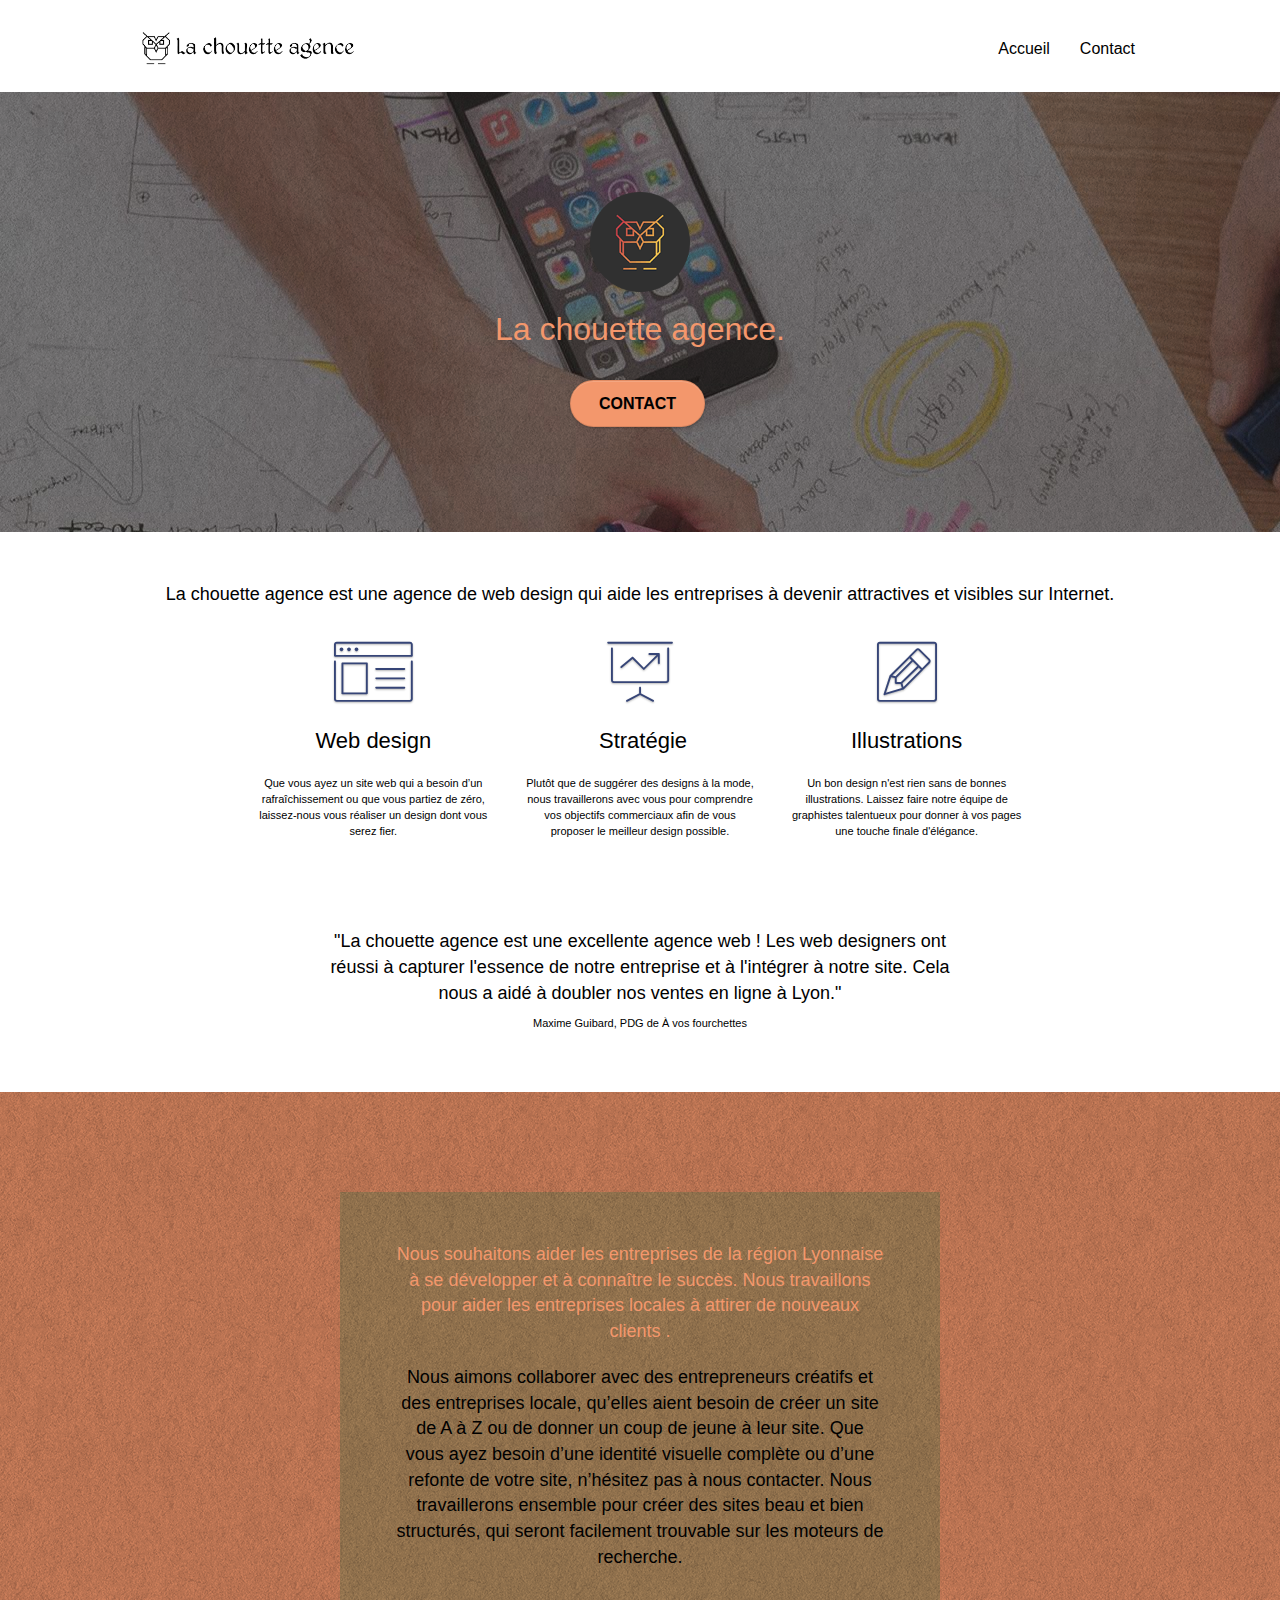
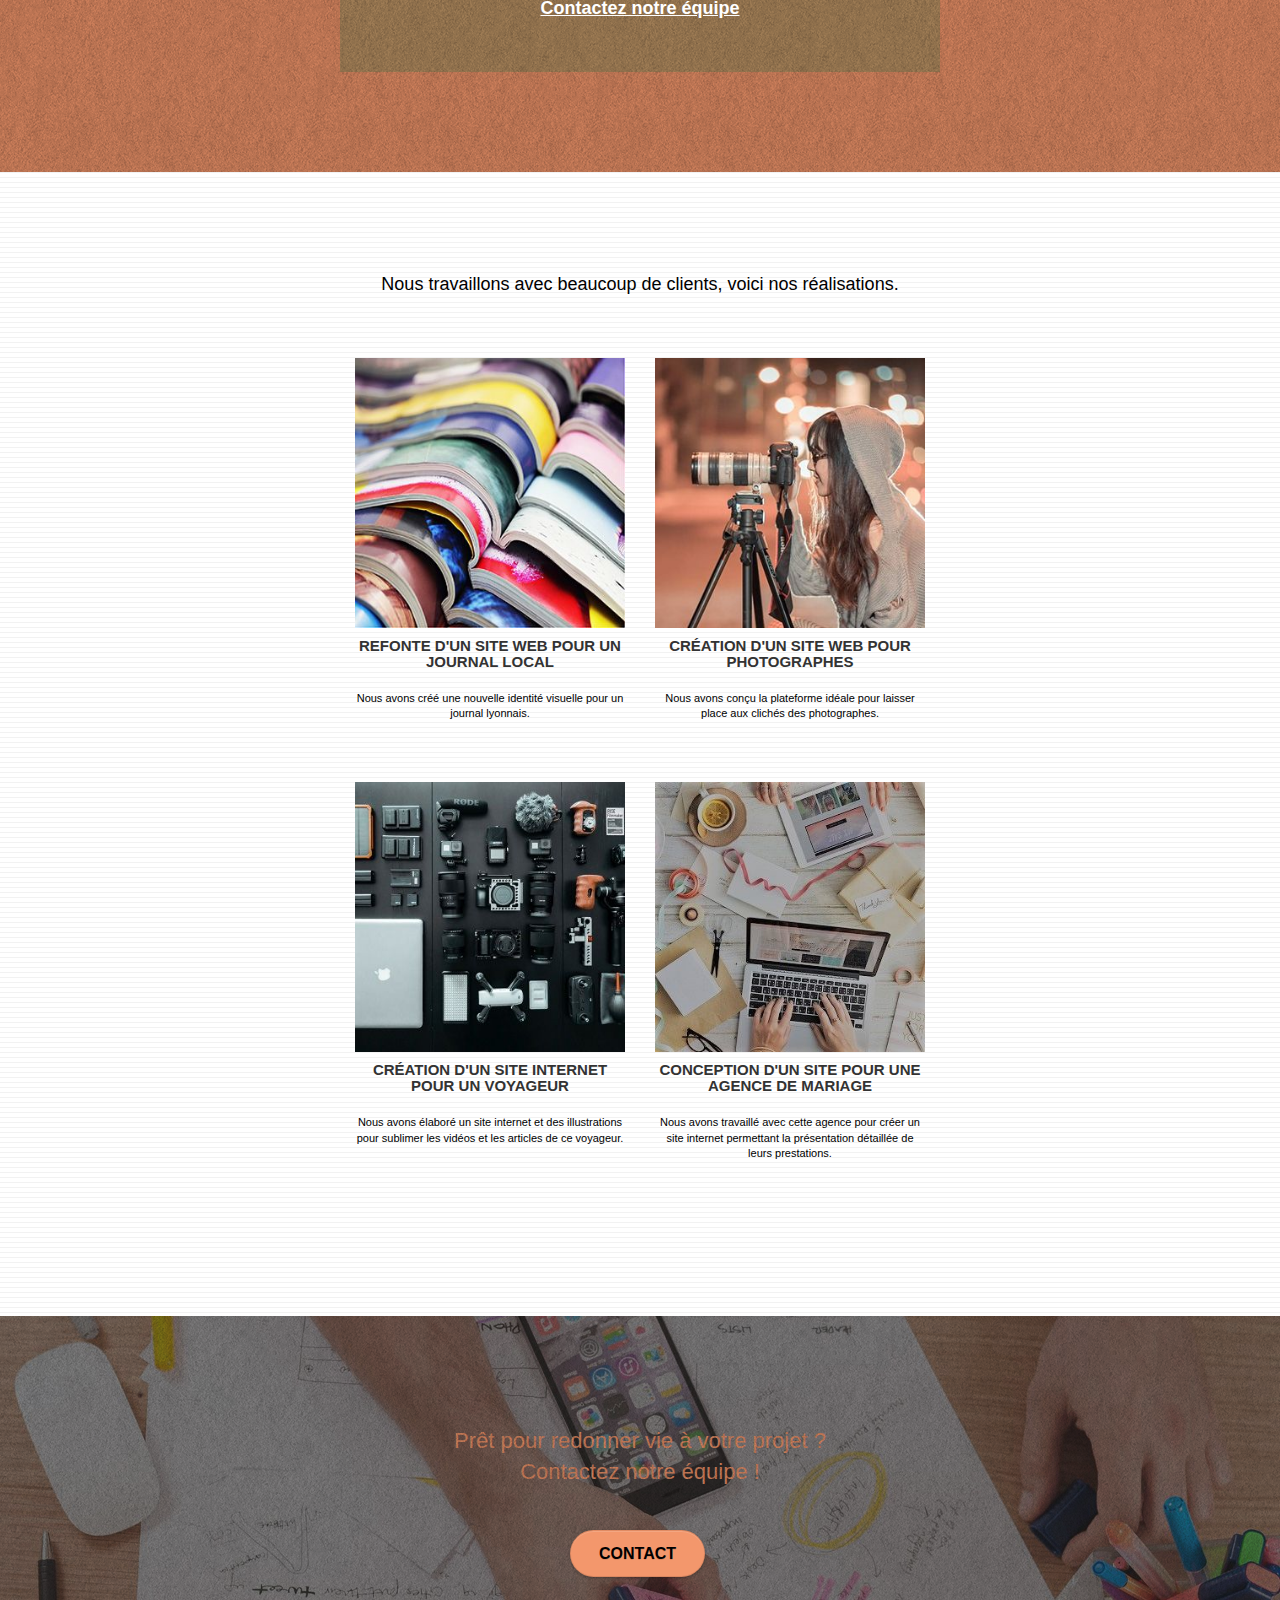
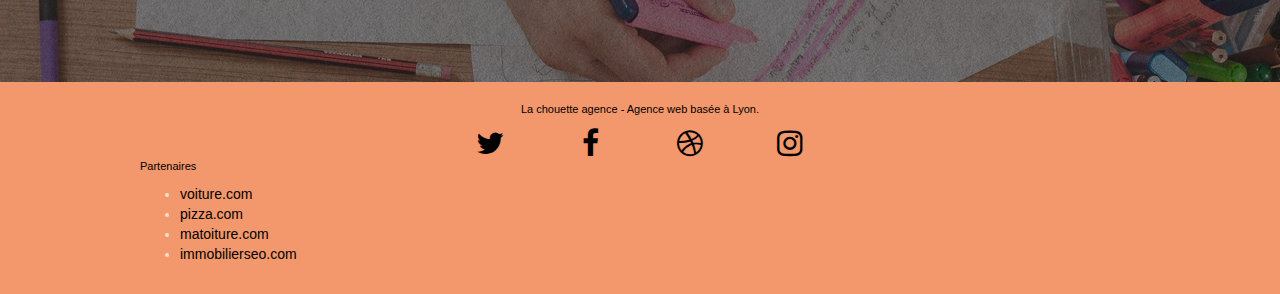
<file: index.html>
<!doctype html>
<html lang="fr">
<head>
	<meta name="google-site-verification" content="d9qYLQzMQh7ZYEFvmyrKRR0hZaMK66PVyfs9O30aYn4" />
    <meta charset="utf-8">
    <meta name="keywords" content="seo, google, site web, site internet, agence design paris, agence design, agence design,agence design,agence design,agence design,agence design,agence design,agence design,agence design">
    <meta name="description" content="La Chouette Agence est une agence webdesign basée à Lyon qui crée des sites internet sur mesure, au design moderne et épuré">
    <meta name="viewport" content="width=device-width, initial-scale=1.0, viewport-fit=cover">
    <link rel="shortcut icon" type="image/png" href="favicon.jpg">
    
	<link rel="stylesheet" type="text/css" href="./css/bootstrap.css">
	<link rel="stylesheet" type="text/css" href="style.css">
	<link rel="stylesheet" type="text/css" href="./css/font-awesome.css">
	<link rel="stylesheet" type="text/css" href="./css/et-line.css">
	
    <title>Agence de web design à Lyon - La Chouette Agence</title>
<!-- Analytics -->

<!-- Analytics END -->
    
</head>
<body>
<!-- Principal conteneur -->
<div class="page-container">
    
<!-- bloc-0 -->
<div class="bloc bgc-white l-bloc " id="bloc-0">
	<div class="container bloc-sm">

		<nav class="navbar row">
			<div class="navbar-header">
				<a class="navbar-brand" href="index.html"><img src="img/la-chouette-agence.png" alt="logo de la Chouette Agence, agence de web design" height="40" /></a>
				<button id="nav-toggle" type="button" class="ui-navbar-toggle navbar-toggle" data-toggle="collapse" data-target=".navbar-1">
					<span class="sr-only">Toggle navigation</span><span class="icon-bar"></span><span class="icon-bar"></span><span class="icon-bar"></span>
				</button>
			</div>
			<div class="collapse navbar-collapse navbar-1 special-dropdown-nav">
				<ul class="site-navigation nav navbar-nav">
					<li>
						<a href="index.html">Accueil</a>
					</li>
					<li>
						<a href="contact.html">Contact</a>
					</li>
				</ul>
			</div>
		</nav>
	</div>
</div>
<!-- bloc-0 END -->

<!-- bloc-1-presentation -->
<div class="bloc bgc-dark-slate-blue bg-banniere d-bloc bg-t-edge bloc-bg-texture texture-paper b-parallax" id="bloc-1-hero">
	<div class="container bloc-lg">
		<div class="row tight-width-whitespace">
			<div class="col-sm-12">
				<img src="img/logo.png" class="center-block image-resize-mode" width="100" alt="Logo de la Chouette Agence : chouette" />
				<h1 class="text-center hero-bloc-text tc-white ">
					La chouette agence.
				</h1>
				<div class="text-center">
					<a href="contact.html" class="btn btn-lg btn-clean btn-rd cta-hero btn-atomic-tangerine" id="cta-hero">Contact</a>
				</div>
			</div>
		</div>
	</div>
</div>
<!-- bloc-1-presentation END -->

<!-- bloc-2-services -->
<div class="bloc bgc-white l-bloc" id="bloc-2-services">
	<div class="container bloc-md">
		<div class="row">
			<div class="col-sm-12 text-center">
				<p class="citation">La chouette agence est une agence de web design qui aide les entreprises à devenir attractives et visibles sur Internet.</p>
			</div>
		</div>
		<div class="row voffset-lg med-width-whitespace">
			<div class="col-sm-4">
				<div class="text-center">
					<span class="et-icon-browser sm-shadow icon-dark-slate-blue icons icon-lg"></span>
				</div>
				<h2 class="mg-md text-center">
					Web design
				</h2>
				<p class="text-center ">
					Que vous ayez un site web qui a besoin d&rsquo;un rafraîchissement ou que vous partiez de zéro, laissez-nous vous réaliser un design dont vous serez fier.
				</p>
			</div>
			<div class="col-sm-4">
				<div class="text-center">
					<span class="et-icon-presentation sm-shadow icon-dark-slate-blue icons icon-lg"></span>
				</div>
				<h2 class="mg-md text-center">
					&nbsp;Stratégie
				</h2>
				<p class="text-center ">
					Plutôt que de suggérer des designs à la mode, nous travaillerons avec vous pour comprendre vos objectifs commerciaux afin de vous proposer le meilleur design possible.<br>
				</p>
			</div>
			<div class="col-sm-4">
				<div class="text-center">
					<span class="et-icon-edit sm-shadow icon-dark-slate-blue icons icon-lg"></span>
				</div>
				<h2 class="mg-md text-center">
					Illustrations
				</h2>
				<p class="text-center ">
					Un bon design n'est rien sans de bonnes illustrations. Laissez faire notre équipe de graphistes talentueux pour donner à vos pages une touche finale d'élégance.
				</p>
			</div>
		</div>
		<div class="row voffset-lg voffset">
			<div class="col-xs-12 col-md-8 col-md-offset-2 text-center">
				<p class="citation">"La chouette agence est une excellente agence web ! Les web designers ont réussi à capturer l'essence de notre entreprise et à l'intégrer à notre site. Cela nous a aidé à doubler nos ventes en ligne à Lyon."</p>
				<p class="citation2">Maxime Guibard, PDG de À vos fourchettes</p>
			</div>
		</div>
	</div>
</div>
<!-- bloc-2-services END -->

<!-- bloc-3-what-i-do -->
<div class="bloc tc-white bgc-atomic-tangerine bg-presentation d-bloc bloc-bg-texture texture-paper b-parallax" id="bloc-3-what-i-do">
	<div class="container bloc-lg">
		<div class="row tight-width-whitespace black-background">
			<div class="col-sm-12">
				<p class="mg-md text-center tc-white citation">
					Nous souhaitons aider les entreprises de la région Lyonnaise à se développer et à connaître le succès. Nous travaillons pour aider les entreprises locales à attirer de nouveaux clients .<br>
				</p>
				<p class="text-center white citation">
					Nous aimons collaborer avec des entrepreneurs créatifs et des entreprises locale, qu’elles aient besoin de créer un site de A à Z ou de donner un coup de jeune à leur site. Que vous ayez besoin d’une identité visuelle complète ou d’une refonte de votre site, n’hésitez pas à nous contacter. Nous travaillerons ensemble pour créer des sites beau et bien structurés, qui seront facilement trouvable sur les moteurs de recherche. <br><br><a class="ltc-white bold-link" href="contact.html">Contactez notre équipe</a><br>
				</p>
			</div>
		</div>
	</div>
</div>
<!-- bloc-3-what-i-do END -->

<!-- bloc-4-portfolio -->
<div class="bloc bgc-white bg-lines-h2-bg bg-repeat l-bloc" id="bloc-4-portfolio">
	<div class="container bloc-lg">
		<div class="row">
			<div class="col-sm-12 text-center">
				<p class="citation">Nous travaillons avec beaucoup de clients, voici nos réalisations.</p>
			</div>
		</div>
		<div class="row tight-width-whitespace portfolio-row">
			<div class="col-sm-6">
				<a href="#" data-lightbox="img/1.jpg" data-gallery-id="gallery-1" data-caption="Refonte d'un site web pour un journal local" data-frame="snapshot-lb"><img src="img/1.jpg" alt="Photographie de magazines ouverts " class="img-responsive portfolio-thumb" /></a>
				<h3 class="mg-md text-center">
					Refonte d'un site web pour un journal local
				</h3>
				<p class="text-center">
					Nous avons créé une nouvelle identité visuelle pour un journal lyonnais.
				</p>
			</div>
			<div class="col-sm-6">
				<a href="#" data-lightbox="img/2.jpg" data-gallery-id="gallery-1" data-caption="Création d'un site web pour photographes" data-frame="snapshot-lb"><img src="img/2.jpg" class="img-responsive portfolio-thumb" alt="Jeune femme photographe prennant une photo" /></a>
				<h3 class="mg-md text-center">
					Création d'un site web pour photographes
				</h3>
				<p class="text-center">
					Nous avons conçu la plateforme idéale pour laisser place aux clichés des photographes.
				</p>
			</div>
		</div>
		<div class="row tight-width-whitespace portfolio-row">
			<div class="col-sm-6">
				<a href="#" data-lightbox="img/3.jpg" data-gallery-id="gallery-1" data-caption="Création d'un site internet pour un voyageur" data-frame="snapshot-lb"><img src="img/3.jpg" class="img-responsive portfolio-thumb" alt="Matériel de photographie"/></a>
				<h3 class="mg-md text-center">
					Création d'un site internet pour un voyageur
				</h3>
				<p class="text-center">
					Nous avons élaboré un site internet et des illustrations pour sublimer les vidéos et les articles de ce voyageur.
				</p>
			</div>
			<div class="col-sm-6">
				<a href="#" data-lightbox="img/4.jpg" data-gallery-id="gallery-1" data-caption="Conception d'un site pour une agence de mariage" data-frame="snapshot-lb"><img src="img/4.jpg" class="img-responsive portfolio-thumb" alt="Photographie d'un bureau avec ordinateur" /></a>
				<h3 class="mg-md text-center">
					Conception d'un site pour une agence de mariage
				</h3>
				<p class="text-center">
					Nous avons travaillé avec cette agence pour créer un site internet permettant la présentation détaillée de leurs prestations.
				</p>
			</div>
		</div>
	</div>
</div>
<!-- bloc-4-portfolio END -->

<!-- bloc-5-cta -->
<div class="bloc bgc-dark-slate-blue bg-banniere d-bloc bloc-bg-texture texture-paper" id="bloc-5-cta">
	<div class="container bloc-lg">
		<div class="row">
			<h2 class="mg-md text-center tc-white">
				Prêt pour redonner vie à votre projet ?<br>Contactez notre équipe !
			</h2>
			<div class="col-sm-12 text-center">
				<a href="page2.html" class="btn btn-atomic-tangerine btn-clean btn-rd btn-lg cta-hero">Contact</a>
			</div>
		</div>
	</div>
</div>
<!-- bloc-5-cta END -->

<!-- Footer - bloc-8 -->
<div class="bloc bgc-atomic-tangerine d-bloc" id="bloc-8">
	<div class="container bloc-sm">
		<div class="row">
			<div class="col-sm-12">
				<p class="text-center white">
					La chouette agence - Agence web basée à Lyon.<br>
				</p>
				<div class="row row-no-gutters social">
					<div class="col-sm-3">
						<div class="text-center">
							<a class="social" href="index.html"><span class="fa fa-twitter icon-md"></span></a>
						</div>
					</div>
					<div class="col-sm-3">
						<div class="text-center">
							<a class="social" href="index.html"><span class="fa fa-facebook icon-md"></span></a>
						</div>
					</div>
					<div class="col-sm-3">
						<div class="text-center">
							<a class="social" href="index.html"><span class="fa fa-dribbble icon-md"></span></a>
						</div>
					</div>
					<div class="col-sm-3">
						<div class="text-center">
							<a class="social" href="index.html"><span class="fa fa-instagram icon-md"></span></a>
						</div>
					</div>
				</div>
				<div class="row">
					<div class="col-sm-4">
						<p>Partenaires</p>
							<ul>
								<li><a href="voiture.com">voiture.com</a></li>
								<li><a href="pizza.com">pizza.com</a></li>
								<li><a href="matoiture.com">matoiture.com</a></li>
								<li><a href="immobilierseo.com">immobilierseo.com</a></li>
							</ul>		
					</div>
				</div>
			</div>
		</div>
	</div>
</div>
<!-- Footer - bloc-8 END -->

</div>
<!-- Principal conteneur END -->

<script src="./js/jquery-2.1.0.js"></script>
<script src="./js/bootstrap.js"></script>
<script src="./js/blocs.js"></script>
<script src="./js/jquery.touchSwipe.js" defer></script>
<script src="./js/gmaps.js"></script>

</body>
</html>
</file>
<file: style.css>
body {
    margin: 0;
    padding: 0;
    background: #FFF;
    overflow-x: hidden;
    -webkit-font-smoothing: antialiased;
    -moz-osx-font-smoothing: grayscale;
}

a,
button {
    transition: all .3s ease-in-out;
    outline: none!important;
}

a:hover {
    text-decoration: none;
    cursor: pointer;
}

#page-loading-blocs-notifaction {
    position: fixed;
    top: 0;
    bottom: 0;
    width: 100%;
    z-index: 100000;
    background: #FFFFFF url("img/pageload-spinner.gif") no-repeat center center;
}

.bloc {
    width: 100%;
    clear: both;
    background: 50% 50% no-repeat;
    padding: 0 50px;
    -webkit-background-size: cover;
    -moz-background-size: cover;
    -o-background-size: cover;
    background-size: cover;
    position: relative;
}

.bloc .container {
    padding-left: 0;
    padding-right: 0;
}

.bloc-lg {
    padding: 100px 50px;
}

.bloc-md {
    padding: 50px;
}

.bloc-sm {
    padding: 20px 50px;
}

.bg-center,
.bg-l-edge,
.bg-r-edge,
.bg-t-edge,
.bg-b-edge,
.bg-tl-edge,
.bg-bl-edge,
.bg-tr-edge,
.bg-br-edge,
.bg-repeat {
    -webkit-background-size: auto!important;
    -moz-background-size: auto!important;
    -o-background-size: auto!important;
    background-size: auto!important;
}

.bg-repeat {
    background: repeat;
}

.bg-t-edge {
    background: top no-repeat;
}

.bloc-bg-texture::before {
    content: "";
    background-size: 2px 2px;
    position: absolute;
    top: 0;
    bottom: 0;
    left: 0;
    right: 0;
}

.texture-paper::before {
    background: url("img/texture-paper.png");
    background-size: 280px 280px;
}

.b-parallax {
    background-attachment: fixed;
}

.d-bloc {
    color: rgba(255, 255, 255, .7);
}

.d-bloc button:hover {
    color: rgba(255, 255, 255, .9);
}

.d-bloc .icon-round,
.d-bloc .icon-square,
.d-bloc .icon-rounded,
.d-bloc .icon-semi-rounded-a,
.d-bloc .icon-semi-rounded-b {
    border-color: rgba(255, 255, 255, .9);
}

.d-bloc .divider-h span {
    border-color: rgba(255, 255, 255, .2);
}

.d-bloc .a-btn,
.d-bloc .navbar a,
.d-bloc .navbar-brand,
.d-bloc a .icon-sm,
.d-bloc a .icon-md,
.d-bloc a .icon-lg,
.d-bloc a .icon-xl,
.d-bloc h1 a,
.d-bloc h2 a,
.d-bloc h3 a,
.d-bloc h4 a,
.d-bloc h5 a,
.d-bloc h6 a,
.d-bloc p a {
    color: #000000;
}

.d-bloc .a-btn:hover,
.d-bloc .navbar a:hover,
.d-bloc .navbar-brand:hover,
.d-bloc a:hover .icon-sm,
.d-bloc a:hover .icon-md,
.d-bloc a:hover .icon-lg,
.d-bloc a:hover .icon-xl,
.d-bloc h1 a:hover,
.d-bloc h2 a:hover,
.d-bloc h3 a:hover,
.d-bloc h4 a:hover,
.d-bloc h5 a:hover,
.d-bloc h6 a:hover,
.d-bloc p a:hover {
    color: #000000;
}

.d-bloc .navbar-toggle .icon-bar {
    background: rgba(255, 255, 255, 1);
}

.d-bloc .btn-wire,
.d-bloc .btn-wire:hover {
    color: rgba(255, 255, 255, 1);
    border-color: rgba(255, 255, 255, 1);
}

.d-bloc .panel {
    color: rgba(0, 0, 0, .5);
}

.d-bloc .panel button:hover {
    color: rgba(0, 0, 0, .7);
}

.d-bloc .panel icon {
    border-color: rgba(0, 0, 0, .7);
}

.d-bloc .panel .divider-h span {
    border-color: rgba(0, 0, 0, .1);
}

.d-bloc .panel .a-btn {
    color: rgba(0, 0, 0, .6);
}

.d-bloc .panel .a-btn:hover {
    color: rgba(0, 0, 0, 1);
}

.d-bloc .panel .btn-wire,
.d-bloc .panel .btn-wire:hover {
    color: rgba(0, 0, 0, .7);
    border-color: rgba(0, 0, 0, .3);
}

.d-bloc .panel,
.l-bloc {
    color: rgba(0, 0, 0, .5);
}

.d-bloc .panel button:hover,
.l-bloc button:hover {
    color: rgba(0, 0, 0, .7);
}

.l-bloc .icon-round,
.l-bloc .icon-square,
.l-bloc .icon-rounded,
.l-bloc .icon-semi-rounded-a,
.l-bloc .icon-semi-rounded-b {
    border-color: rgba(0, 0, 0, .7);
}

.d-bloc .panel .divider-h span,
.l-bloc .divider-h span {
    border-color: rgba(0, 0, 0, .1);
}

.d-bloc .panel .a-btn,
.l-bloc .a-btn,
.l-bloc .navbar a,
.l-bloc .navbar-brand,
.l-bloc a .icon-sm,
.l-bloc a .icon-md,
.l-bloc a .icon-lg,
.l-bloc a .icon-xl,
.l-bloc h1 a,
.l-bloc h2 a,
.l-bloc h3 a,
.l-bloc h4 a,
.l-bloc h5 a,
.l-bloc h6 a,
.l-bloc p a {
    color: rgba(0, 0, 0, .6);
}

.d-bloc .panel .a-btn:hover,
.l-bloc .a-btn:hover,
.l-bloc .navbar a:hover,
.l-bloc .navbar-brand:hover,
.l-bloc a:hover .icon-sm,
.l-bloc a:hover .icon-md,
.l-bloc a:hover .icon-lg,
.l-bloc a:hover .icon-xl,
.l-bloc h1 a:hover,
.l-bloc h2 a:hover,
.l-bloc h3 a:hover,
.l-bloc h4 a:hover,
.l-bloc h5 a:hover,
.l-bloc h6 a:hover,
.l-bloc p a:hover {
    color: rgba(0, 0, 0, 1);
}

.l-bloc .navbar-toggle .icon-bar {
    color: rgba(0, 0, 0, .6);
}

.d-bloc .panel .btn-wire,
.d-bloc .panel .btn-wire:hover,
.l-bloc .btn-wire,
.l-bloc .btn-wire:hover {
    color: rgba(0, 0, 0, .7);
    border-color: rgba(0, 0, 0, .3);
}

.voffset {
    margin-top: 30px;
}

.voffset-lg {
    margin-top: 80px;
}

.row-no-gutters {
    margin-right: 0;
    margin-left: 0;
}

.row.row-no-gutters > [class^="col-"],
.row.row-no-gutters > [class*=" col-"] {
    padding-right: 0;
    padding-left: 0;
}

#bloc-1-hero h1 {
    font-size: 32px;
}

.navbar {
    margin-bottom: 0;
    z-index: 1;
}

.navbar-brand {
    height: auto;
    padding: 3px 15px;
    font-size: 25px;
    font-weight: normal;
    font-weight: 600;
    line-height: 44px;
}

.navbar-brand img {
    max-height: 200px;
    margin: 0 5px 0 0;
    display: inline;
}

.navbar-brand img[src$=svg] {
    min-width: 100px;
}

.nav-center .navbar-brand img {
    margin: 0;
}

.navbar .nav {
    padding-top: 2px;
    margin-right: -16px;
    float: right;
    z-index: 1;
}

.nav > li {
    float: left;
    margin-top: 4px;
    font-size: 16px;
}

.navbar-nav .open .dropdown-menu > li > a {
    text-align: inherit;
}

.nav > li a:hover,
.nav > li a:focus {
    background: transparent;
}

.navbar-toggle {
    margin: 10px 10px 0 0;
    border: 0px;
}

.navbar-toggle:hover {
    background: transparent!important;
}

.navbar-toggle .icon-bar {
    background-color: rgba(0, 0, 0, .5);
    width: 26px;
}

.nav-invert .navbar .nav {
    float: left;
}

.nav-invert .navbar-header,
.nav-invert .navbar-brand {
    float: right;
    position: relative;
    z-index: 2;
}

.citation {
font-size: 18px;
}

@media (min-width: 768px) {
    .site-navigation {
        position: absolute;
        top: 50%;
        right: 20px;
        transform: translate(0, -50%);
        -webkit-transform: translateY(-50%);
    }
    .nav > li .dropdown-menu a,
    .nav > li .dropdown-menu a:hover {
        color: #484848;
    }
    .nav-invert .site-navigation {
        left: 0;
        right: 0;
    }
    .nav-center {
        text-align: center;
    }
    .nav-center .navbar-header {
        width: 100%;
    }
    .nav-center .navbar-header,
    .nav-center .navbar-brand,
    .nav-center .nav > li {
        float: none;
        display: inline-block;
    }
    .nav-center .site-navigation {
        position: relative;
        width: 100%;
        right: 0;
        margin-right: 0px;
        margin-top: 20px;
    }
    .nav-center.mini-nav .navbar-toggle {
        float: none;
        margin: 10px auto 0;
    }
}

.nav > li > .dropdown a {
    background: none!important;
    display: block;
    padding: 14px 15px;
}

nav .caret {
    margin: 0 5px;
}

.dropdown-menu .dropdown-menu {
    top: -8px;
    left: 100%;
}

.dropdown-menu .dropmenu-flow-right {
    top: 100%;
    left: 0;
    margin-left: -1px;
    border-top-left-radius: 0;
    border-top-right-radius: 0;
}

.dropdown-menu .dropdown span {
    border: 4px solid black;
    border-top-color: transparent;
    border-right-color: transparent;
    border-bottom-color: transparent;
    margin: 6px -5px 0 0!important;
    float: right;
}

.mg-md {
    margin-top: 10px;
    margin-bottom: 20px;
}

.mg-lg {
    margin-top: 10px;
    margin-bottom: 40px;
}

.btn {
    margin: 0 5px 5px 0;
}

.btn.pull-right {
    margin: 0 0 5px 5px;
}

.btn-d,
.btn-d:hover,
.btn-d:focus {
    color: #FFF;
    background: rgba(0, 0, 0, .3);
}

button {
    outline: none!important;
}

.btn-rd {
    border-radius: 40px;
}

.btn-clean {
    border: 1px solid rgba(0, 0, 0, .08);
    border-bottom-color: rgba(0, 0, 0, .1);
    text-shadow: 0 1px 0 rgba(0, 0, 1, .1);
    box-shadow: 0 1px 3px rgba(0, 0, 1, .25), inset 0 1px 0 0 rgba(255, 255, 255, .15);
}

.icon-md {
    font-size: 30px!important;
}

.icon-lg {
    font-size: 60px!important;
}

.sm-shadow {
    text-shadow: 0 1px 2px rgba(0, 0, 0, .3);
}

.panel-sq,
.panel-sq .panel-heading,
.panel-sq .panel-footer {
    border-radius: 0;
}

.panel-rd {
    border-radius: 30px;
}

.panel-rd .panel-heading {
    border-radius: 29px 29px 0 0;
}

.panel-rd .panel-footer {
    border-radius: 0 0 29px 29px;
}

.form-control {
    border-color: rgba(0, 0, 0, .1);
    box-shadow: none;
}

.scrollToTop {
    width: 40px;
    height: 40px;
    position: fixed;
    bottom: 20px;
    right: 20px;
    opacity: 0;
    z-index: 500;
    transition: all .3s ease-in-out;
}

.scrollToTop span {
    margin-top: 6px;
}

.showScrollTop {
    font-size: 14px;
    opacity: 1;
}

a[data-lightbox] {
    position: relative;
    display: block;
    text-align: center;
}

a[data-lightbox]:hover::before {
    content: "+";
    font-family: "HelveticaNeue-Light", "Helvetica Neue Light", "Helvetica Neue", Helvetica, Arial;
    font-size: 32px;
    width: 50px;
    height: 50px;
    margin-left: -25px;
    border-radius: 50%;
    background: rgba(0, 0, 0, .6);
    color: #FFF;
    font-weight: 100;
    z-index: 1;
    position: absolute;
    top: 50%;
    transform: translateY(-50%);
    -webkit-transform: translateY(-50%);
}

a[data-lightbox]:hover img {
    opacity: 0.6;
    -webkit-animation-fill-mode: none;
    animation-fill-mode: none;
}

#lightbox-modal {
    display: flex;
    align-items: center;
}

#lightbox-modal .modal-dialog {
    width: 90%;
    max-width: 900px;
    margin: 0 auto 0;
}

#lightbox-modal .modal-dialog img {
    max-height: 90vh;
    margin: 0 auto;
}

.lightbox-caption {
    padding: 20px;
    color: #FFF;
    background: rgba(0, 0, 0, .5);
    position: absolute;
    left: 15px;
    right: 15px;
    bottom: 5px;
}

.close-lightbox {
    color: #FFF;
    font-size: 30px;
    position: absolute;
    top: 20px;
    right: 20px;
    z-index: 20;
    background: rgba(0, 0, 0, .5);
    border: none;
    line-height: 30px;
    padding: 0 9px 5px;
    opacity: 0.3;
}

.close-lightbox:hover,
.next-lightbox:hover,
.prev-lightbox:hover {
    opacity: 1.0;
    color: #FFF;
}

.next-lightbox,
.prev-lightbox {
    font-size: 20px;
    color: rgba(255, 255, 255, .9);
    background: rgba(0, 0, 0, .5);
    transition: all .2s ease-in-out;
    position: absolute;
    top: 45%;
    z-index: 1;
    opacity: 0.4;
}

.next-lightbox {
    padding: 6px 8px 1px 13px;
    right: 25px;
}

.prev-lightbox {
    padding: 6px 13px 1px 10px;
    left: 25px;
}

.snapshot-lb .modal-body {
    padding-bottom: 45px;
}

.snapshot-lb .lightbox-caption {
    padding: 0;
    color: rgba(0, 0, 0, .5);
    background: none;
}

h1,
h2,
h3,
h4,
h5,
h6,
p,
label,
.btn,
a {
    font-family: "helvetica";
    font-weight: 400;
    color: #000000!important;
}

.container {
    max-width: 1000px;
}

.hero-bloc-text {
    font-size: 38px;
}

.hero-bloc-text-sub {
    font-size: 36px;
}

.statement-bloc-text {
    line-height: 26px;
    font-style: italic;
    font-size: 20px;
    text-align: center;
    font-weight: lighter;
    max-width: 520px;
    margin: auto auto auto auto;
}

p {
    font-size: 11px;
    color: black;
}

.tight-width-whitespace {
    max-width: 600px;
    margin: auto auto auto auto;
}

.h1 {
    font-size: 20px;
    font-family: "Open Sans";
}

.cta-hero {
    margin-top: 22px;
    color: #FFFFFF!important;
    text-transform: uppercase;
    padding: 12px 28px 12px 28px;
    font-size: 16px;
    font-weight: 700;
}

.social {
    max-width: 400px;
    margin: auto auto auto auto;
}

h2 {
    font-size: 22px;
    line-height: 1.4em;
}

h3 {
    font-size: 15px;
    text-transform: uppercase;
    font-weight: 700;
    color: #333333!important;
}

.med-width-whitespace {
    max-width: 800px;
    margin: auto auto auto auto;
    box-shadow: 0px 0px 0px #000000;
}

h1 {
    color: #333333!important;
}

h4 {
    color: #333333!important;
}

.icons {
    margin-bottom: 14px;
    margin-top: 24px;
}

.white {
    color: #000000!important;
}

.portfolio-thumb {
    margin: auto;
}

.portfolio-row {
    margin-bottom: 44px;
    margin-top: 50px;
}

.avatar {
    box-shadow: 0px 4px 9px rgba(0, 0, 0, 0.3);
}

.black-background {
    background-color: rgba(165, 147, 99, 0.7);
    padding: 40px 40px 40px 40px;
}

.bold-link {
    font-weight: 900;
    text-decoration: underline!important;
}

.bgc-white {
    background-color: #FFFFFF;
}

.bgc-dark-slate-blue {
    background-color: #364577;
}

.bgc-atomic-tangerine {
    background-color: #F3976C;
}

.tc-white {
    color: #F3976C!important;
}

.btn-atomic-tangerine {
    background: #F3976C;
    color: #000000!important;
}

.btn-atomic-tangerine:hover {
    background: #c27956!important;
    color: #000000!important;
}

.ltc-white {
    color: #FFFFFF!important; 
}

.ltc-white:hover {
    color: #cccccc!important;
}

.ltc-atomic-tangerine {
    color: #F3976C!important;
}

.ltc-atomic-tangerine:hover {
    color: #c27956!important;
}

.icon-dark-slate-blue {
    color: #364577!important;
    border-color: #364577!important;
}

.bg-dots-bg {
    background-image: url("img/dots-bg.png");
}

.bg-lines-h2-bg {
    background-image: url("img/lines-h2-bg.png");
}

.bg-banniere {
    background-image: url("img/la-chouette-agence-banniere.jpg");
}

.bg-presentation {
    background-image: url("img/image-de-presentation.jpg");
}

@media (max-width: 1024px) {
    .bloc {
        padding-left: 20px;
        padding-right: 20px;
    }
    .bloc.full-width-bloc,
    .bloc-tile-2.full-width-bloc .container,
    .bloc-tile-3.full-width-bloc .container,
    .bloc-tile-4.full-width-bloc .container {
        padding-left: 0;
        padding-right: 0;
    }
}

@media (max-width: 992px) and (min-width: 768px) {
    .navbar .nav {
        max-width: 80%
    }
    .nav-center.navbar .nav {
        max-width: 100%
    }
}

@media only screen and (min-width: 768px) and (max-width: 1024px) and (orientation: landscape) {
    .b-parallax {
        background-attachment: scroll;
    }
}

@media only screen and (min-width: 1024px) and (max-width: 1366px) and (-webkit-min-device-pixel-ratio: 1.5) {
    .b-parallax {
        background-attachment: scroll;
    }
}

@media (max-width: 991px) {
    .container {
        width: 100%;
    }
    .b-parallax {
        background-attachment: scroll;
    }
    .page-container,
    #hero-bloc {
        overflow-x: hidden;
        position: relative;
    }
    .bloc-group,
    .bloc-group .bloc {
        display: block;
        width: 100%;
    }
    .bloc-fill-screen .fill-bloc-top-edge,
    .bloc-fill-screen .fill-bloc-bottom-edge {
        padding: 0 20px;
    }
}

@media (max-width: 767px) {
    .page-container {
        overflow-x: hidden;
        position: relative;
    }
    h1,
    h2,
    h3,
    h4,
    h5,
    h6,
    p,
    #disqus_thread {
        padding-left: 10px!important;
        padding-right: 10px!important;
    }
    .b-parallax {
        background-attachment: scroll;
    }
    .navbar .nav {
        padding-top: 0;
        border-top: 1px solid rgba(0, 0, 0, .2);
        float: none!important;
    }
    .navbar.row {
        margin-left: 0;
        margin-right: 0;
    }
    .site-navigation {
        position: inherit;
        transform: none;
        -webkit-transform: none;
        -ms-transform: none;
    }
    .nav > li {
        margin-top: 0;
        border-bottom: 1px solid rgba(0, 0, 0, .1);
        background: rgba(0, 0, 0, .05);
        text-align: left;
        padding-left: 15px;
        width: 100%;
    }
    .nav > li:hover {
        background: rgba(0, 0, 0, .08);
    }
    .dropdown .dropdown a .caret {
        float: none;
        margin: 5px 0 0 10px!important;
        border: 4px solid black;
        border-bottom-color: transparent;
        border-right-color: transparent;
        border-left-color: transparent;
    }
    #hero-bloc .navbar .nav {
        background: rgba(0, 0, 0, .8);
    }
    #hero-bloc .navbar .nav a {
        color: rgba(255, 255, 255, .6);
    }
    .hero {
        padding: 50px 0;
    }
    .hero-nav {
        left: -1px;
        right: -1px;
    }
    .navbar-collapse {
        padding: 0;
        overflow-x: hidden;
        -webkit-box-shadow: none;
        box-shadow: none;
    }
    .navbar-brand img {
        max-height: 40px;
        width: auto;
    }
    .nav-invert .navbar-header {
        float: none;
        width: 100%;
    }
    .nav-invert .navbar-toggle {
        float: left;
        margin-left: 10px;
    }
    .bloc {
        padding-left: 0;
        padding-right: 0;
    }
    .bloc-xxl,
    .bloc-xl,
    .bloc-lg {
        padding: 40px 0;
    }
    .bloc-sm,
    .bloc-md {
        padding-left: 0;
        padding-right: 0;
    }
    .bloc-tile-2 .container,
    .bloc-tile-3 .container,
    .bloc-tile-4 .container,
    .bloc-fill-screen .fill-bloc-top-edge,
    .bloc-fill-screen .fill-bloc-bottom-edge {
        padding-left: 0;
        padding-right: 0;
    }
    .a-block {
        padding: 0 10px;
    }
    .btn-dwn {
        display: none;
    }
    .voffset {
        margin-top: 5px;
    }
    .voffset-md {
        margin-top: 20px;
    }
    .voffset-lg {
        margin-top: 30px;
    }
    form {
        padding: 5px;
    }
    .close-lightbox {
        display: inline-block;
    }
    .blocsapp-device-iphone5 {
        background-size: 216px 425px;
        padding-top: 60px;
        width: 216px;
        height: 425px;
    }
    .blocsapp-device-iphone5 img {
        width: 180px;
        height: 320px;
    }
}

@media (max-width: 400px) {
    .bloc {
        padding-left: 0;
        padding-right: 0;
    }
}

@media (max-width: 767px) {
    .bloc-mob-center-text {
        text-align: center;
    }
}
</file>
<file: css/et-line.css>
@font-face {
    font-family: et-line;
    src: url(../fonts/et-line.eot);
    src: url(../fonts/et-line.eot?#iefix) format('embedded-opentype'), url(../fonts/et-line.woff) format('woff'), url(../fonts/et-line.ttf) format('truetype'), url(../fonts/et-line.svg#et-line) format('svg');
    font-weight: 400;
    font-style: normal
}

.et-icon-adjustments,
.et-icon-alarmclock,
.et-icon-anchor,
.et-icon-aperture,
.et-icon-attachment,
.et-icon-bargraph,
.et-icon-basket,
.et-icon-beaker,
.et-icon-bike,
.et-icon-book-open,
.et-icon-briefcase,
.et-icon-browser,
.et-icon-calendar,
.et-icon-camera,
.et-icon-caution,
.et-icon-chat,
.et-icon-circle-compass,
.et-icon-clipboard,
.et-icon-clock,
.et-icon-cloud,
.et-icon-compass,
.et-icon-desktop,
.et-icon-dial,
.et-icon-document,
.et-icon-documents,
.et-icon-download,
.et-icon-dribbble,
.et-icon-edit,
.et-icon-envelope,
.et-icon-expand,
.et-icon-facebook,
.et-icon-flag,
.et-icon-focus,
.et-icon-gears,
.et-icon-genius,
.et-icon-gift,
.et-icon-global,
.et-icon-globe,
.et-icon-googleplus,
.et-icon-grid,
.et-icon-happy,
.et-icon-hazardous,
.et-icon-heart,
.et-icon-hotairballoon,
.et-icon-hourglass,
.et-icon-key,
.et-icon-laptop,
.et-icon-layers,
.et-icon-lifesaver,
.et-icon-lightbulb,
.et-icon-linegraph,
.et-icon-linkedin,
.et-icon-lock,
.et-icon-magnifying-glass,
.et-icon-map,
.et-icon-map-pin,
.et-icon-megaphone,
.et-icon-mic,
.et-icon-mobile,
.et-icon-newspaper,
.et-icon-notebook,
.et-icon-paintbrush,
.et-icon-paperclip,
.et-icon-pencil,
.et-icon-phone,
.et-icon-picture,
.et-icon-pictures,
.et-icon-piechart,
.et-icon-presentation,
.et-icon-pricetags,
.et-icon-printer,
.et-icon-profile-female,
.et-icon-profile-male,
.et-icon-puzzle,
.et-icon-quote,
.et-icon-recycle,
.et-icon-refresh,
.et-icon-ribbon,
.et-icon-rss,
.et-icon-sad,
.et-icon-scissors,
.et-icon-scope,
.et-icon-search,
.et-icon-shield,
.et-icon-speedometer,
.et-icon-strategy,
.et-icon-streetsign,
.et-icon-tablet,
.et-icon-target,
.et-icon-telescope,
.et-icon-toolbox,
.et-icon-tools,
.et-icon-tools-2,
.et-icon-trophy,
.et-icon-tumblr,
.et-icon-twitter,
.et-icon-upload,
.et-icon-video,
.et-icon-wallet,
.et-icon-wine {
    font-family: et-line;
    speak: none;
    font-style: normal;
    font-weight: 400;
    font-variant: normal;
    text-transform: none;
    line-height: 1;
    -webkit-font-smoothing: antialiased;
    -moz-osx-font-smoothing: grayscale;
    display: inline-block
}

.et-icon-mobile:before {
    content: "\e000"
}

.et-icon-laptop:before {
    content: "\e001"
}

.et-icon-desktop:before {
    content: "\e002"
}

.et-icon-tablet:before {
    content: "\e003"
}

.et-icon-phone:before {
    content: "\e004"
}

.et-icon-document:before {
    content: "\e005"
}

.et-icon-documents:before {
    content: "\e006"
}

.et-icon-search:before {
    content: "\e007"
}

.et-icon-clipboard:before {
    content: "\e008"
}

.et-icon-newspaper:before {
    content: "\e009"
}

.et-icon-notebook:before {
    content: "\e00a"
}

.et-icon-book-open:before {
    content: "\e00b"
}

.et-icon-browser:before {
    content: "\e00c"
}

.et-icon-calendar:before {
    content: "\e00d"
}

.et-icon-presentation:before {
    content: "\e00e"
}

.et-icon-picture:before {
    content: "\e00f"
}

.et-icon-pictures:before {
    content: "\e010"
}

.et-icon-video:before {
    content: "\e011"
}

.et-icon-camera:before {
    content: "\e012"
}

.et-icon-printer:before {
    content: "\e013"
}

.et-icon-toolbox:before {
    content: "\e014"
}

.et-icon-briefcase:before {
    content: "\e015"
}

.et-icon-wallet:before {
    content: "\e016"
}

.et-icon-gift:before {
    content: "\e017"
}

.et-icon-bargraph:before {
    content: "\e018"
}

.et-icon-grid:before {
    content: "\e019"
}

.et-icon-expand:before {
    content: "\e01a"
}

.et-icon-focus:before {
    content: "\e01b"
}

.et-icon-edit:before {
    content: "\e01c"
}

.et-icon-adjustments:before {
    content: "\e01d"
}

.et-icon-ribbon:before {
    content: "\e01e"
}

.et-icon-hourglass:before {
    content: "\e01f"
}

.et-icon-lock:before {
    content: "\e020"
}

.et-icon-megaphone:before {
    content: "\e021"
}

.et-icon-shield:before {
    content: "\e022"
}

.et-icon-trophy:before {
    content: "\e023"
}

.et-icon-flag:before {
    content: "\e024"
}

.et-icon-map:before {
    content: "\e025"
}

.et-icon-puzzle:before {
    content: "\e026"
}

.et-icon-basket:before {
    content: "\e027"
}

.et-icon-envelope:before {
    content: "\e028"
}

.et-icon-streetsign:before {
    content: "\e029"
}

.et-icon-telescope:before {
    content: "\e02a"
}

.et-icon-gears:before {
    content: "\e02b"
}

.et-icon-key:before {
    content: "\e02c"
}

.et-icon-paperclip:before {
    content: "\e02d"
}

.et-icon-attachment:before {
    content: "\e02e"
}

.et-icon-pricetags:before {
    content: "\e02f"
}

.et-icon-lightbulb:before {
    content: "\e030"
}

.et-icon-layers:before {
    content: "\e031"
}

.et-icon-pencil:before {
    content: "\e032"
}

.et-icon-tools:before {
    content: "\e033"
}

.et-icon-tools-2:before {
    content: "\e034"
}

.et-icon-scissors:before {
    content: "\e035"
}

.et-icon-paintbrush:before {
    content: "\e036"
}

.et-icon-magnifying-glass:before {
    content: "\e037"
}

.et-icon-circle-compass:before {
    content: "\e038"
}

.et-icon-linegraph:before {
    content: "\e039"
}

.et-icon-mic:before {
    content: "\e03a"
}

.et-icon-strategy:before {
    content: "\e03b"
}

.et-icon-beaker:before {
    content: "\e03c"
}

.et-icon-caution:before {
    content: "\e03d"
}

.et-icon-recycle:before {
    content: "\e03e"
}

.et-icon-anchor:before {
    content: "\e03f"
}

.et-icon-profile-male:before {
    content: "\e040"
}

.et-icon-profile-female:before {
    content: "\e041"
}

.et-icon-bike:before {
    content: "\e042"
}

.et-icon-wine:before {
    content: "\e043"
}

.et-icon-hotairballoon:before {
    content: "\e044"
}

.et-icon-globe:before {
    content: "\e045"
}

.et-icon-genius:before {
    content: "\e046"
}

.et-icon-map-pin:before {
    content: "\e047"
}

.et-icon-dial:before {
    content: "\e048"
}

.et-icon-chat:before {
    content: "\e049"
}

.et-icon-heart:before {
    content: "\e04a"
}

.et-icon-cloud:before {
    content: "\e04b"
}

.et-icon-upload:before {
    content: "\e04c"
}

.et-icon-download:before {
    content: "\e04d"
}

.et-icon-target:before {
    content: "\e04e"
}

.et-icon-hazardous:before {
    content: "\e04f"
}

.et-icon-piechart:before {
    content: "\e050"
}

.et-icon-speedometer:before {
    content: "\e051"
}

.et-icon-global:before {
    content: "\e052"
}

.et-icon-compass:before {
    content: "\e053"
}

.et-icon-lifesaver:before {
    content: "\e054"
}

.et-icon-clock:before {
    content: "\e055"
}

.et-icon-aperture:before {
    content: "\e056"
}

.et-icon-quote:before {
    content: "\e057"
}

.et-icon-scope:before {
    content: "\e058"
}

.et-icon-alarmclock:before {
    content: "\e059"
}

.et-icon-refresh:before {
    content: "\e05a"
}

.et-icon-happy:before {
    content: "\e05b"
}

.et-icon-sad:before {
    content: "\e05c"
}

.et-icon-facebook:before {
    content: "\e05d"
}

.et-icon-twitter:before {
    content: "\e05e"
}

.et-icon-googleplus:before {
    content: "\e05f"
}

.et-icon-rss:before {
    content: "\e060"
}

.et-icon-tumblr:before {
    content: "\e061"
}

.et-icon-linkedin:before {
    content: "\e062"
}

.et-icon-dribbble:before {
    content: "\e063"
}
</file>
